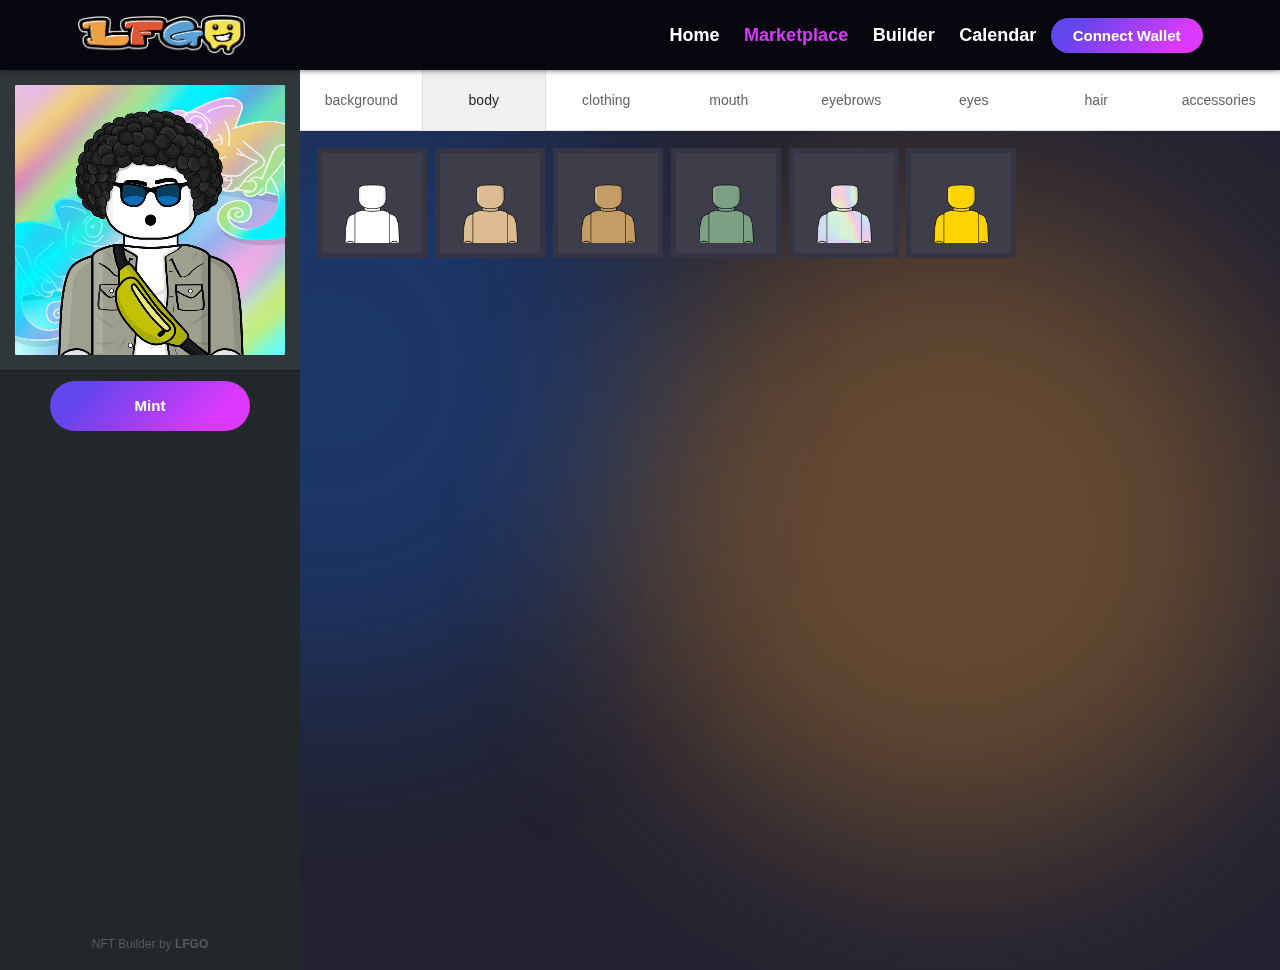
<file: builder.html>
<!DOCTYPE html>
<html xmlns="http://www.w3.org/1999/xhtml">
<head runat="server">
	<meta http-equiv="Content-Type" content="text/html; charset=utf-8" />
	<title>LFGO Builder</title>
	<link rel="shortcut icon" type="image/png" href="img/favicon.png">
	<script src="https://code.jquery.com/jquery-3.6.0.min.js" integrity="sha256-/xUj+3OJU5yExlq6GSYGSHk7tPXikynS7ogEvDej/m4=" crossorigin="anonymous"></script>
	<link href="css/bootstrap.min.css" rel="stylesheet" />
	<link href="css/main.css" rel="stylesheet"/>
	<link href="css/base.css" rel="stylesheet"/>
	<script src="js/LFGO.js"></script>
	<script src="js/owl.carousel.min.js"></script>

	    
</head>
<body>
	
	
	<div class="round-effect">
		<div class="primary-round opacity-3"></div>
		
		<div class="gradient-round opacity-3"></div>
	</div>
	
	<header class="p-4 bg-dark text-white sticky-top">
		<div class="container">
			<div class="d-flex flex-wrap align-items-center justify-content-center justify-content-lg-start" id="main-nav"><a href="#" class="navbar-brand d-flex align-items-center my-2 my-lg-0 me-lg-auto text-white text-decoration-none">
				<img src="img/logo.png" height="40px" />
			      </a>
				
				<ul class="nav col-12 col-lg-auto my-2 justify-content-center my-md-0 text-small">
					<li><a href="home.html" class="nav-link">Home</a></li>
					<li><a href="index.html" class="nav-link current-item">Marketplace</a></li>
					<li><a href="builder.html" class="nav-link">Builder</a></li>
					<li><a href="#" class="nav-link">Calendar</a></li>
				</ul>
				
				<div class="text-end">
					<button type="button" class="sc-button">Connect Wallet</button>
					<button type="button" id="download" class="sc-button d-md-none d-lg-none">Download</button>
				</div>
			</div>
		</div>
	</header>
	
	
    <div class="avatarMaker">
			<aside class="panel-side">
				<!--<header class="side-header" id="app_brand"><img style="width:200px;" src="img/logo-LFGO.png"></header>-->
				<div class="side-preview">
					<canvas width="1080" height="1080" id="canvas"></canvas>
				</div>
				<ul class="side-menu">
					<a id="Download" class="hideit btn btn-success sc-button">Mint</a>
				</ul>
				<div class="side-branding"><span avm-local="sm_credits">NFT Builder by</span> <a href="https://letseffinggo.com" target="_blank">LFGO</a></div>
			</aside>
			<div class="panel-main">
					<header class="layers-menu">
						<div id="menu">
							<ul id="owl-1" class="owl-carousel">
								<li class="item" data-tab='background'>background</li>
								<li class="item tab-active" data-tab='body'>body</li>
								<li class="item" data-tab='clothing'>clothing</li>
								<li class="item" data-tab='mouth'>mouth</li>
								<li class="item" data-tab='eyebrows'>eyebrows</li>
								<li class="item" data-tab='eyes'>eyes</li>
								<li class="item" data-tab='hair'>hair</li>
								<li class="item" data-tab='accessories'>accessories</li>
							</ul>
						</div>
					</header>
					<div id="avatar">
							<div id="background">
								<img class="img-thumbnail" src="img/1_background/1.png" />
								<img class="img-thumbnail" src="img/1_background/2.png" />
								<img class="img-thumbnail" src="img/1_background/3.png" />
								<img class="img-thumbnail" src="img/1_background/4.png"/>
							</div>
							
							<div id="body">
								<img class="img-thumbnail" src="img/2_body/1.png" />
								<img class="img-thumbnail" src="img/2_body/2.png" />
								<img class="img-thumbnail" src="img/2_body/3.png" />
								<img class="img-thumbnail" src="img/2_body/4.png" />
								<img class="img-thumbnail" src="img/2_body/5.png" />
								<img class="img-thumbnail" src="img/2_body/6.png" />
							</div>
							
							<div id="clothing">
								<img class="img-thumbnail" src="img/3_clothing/1.png" />
								<img class="img-thumbnail" src="img/3_clothing/2.png" />
								<img class="img-thumbnail" src="img/3_clothing/3.png" />
								<img class="img-thumbnail" src="img/3_clothing/4.png" />
							</div>
							
							<div id="mouth">
								<img class="img-thumbnail" src="img/4_mouth/1.png" />
								<img class="img-thumbnail" src="img/4_mouth/2.png" />
								<img class="img-thumbnail" src="img/4_mouth/3.png" />
								<img class="img-thumbnail" src="img/4_mouth/4.png" />
							</div>
							<div id="eyebrows">
								<img class="img-thumbnail" src="img/5_eyebrows/1.png" />
								<img class="img-thumbnail" src="img/5_eyebrows/2.png" />
								<img class="img-thumbnail" src="img/5_eyebrows/3.png" />
								<img class="img-thumbnail" src="img/5_eyebrows/4.png" />
							</div>

							<div id="eyes">
								<img class="img-thumbnail" src="img/6_eyes/1.png" />
								<img class="img-thumbnail" src="img/6_eyes/2.png" />
								<img class="img-thumbnail" src="img/6_eyes/3.png" />
								<img class="img-thumbnail" src="img/6_eyes/4.png" />
							</div>
							<div id="hair">
								<img class="img-thumbnail" src="img/7_hair/1.png" />
								<img class="img-thumbnail" src="img/7_hair/2.png" />
								<img class="img-thumbnail" src="img/7_hair/3.png" />
								<img class="img-thumbnail" src="img/7_hair/4.png" />
							</div>
							
							<div id="accessories">
								<img class="img-thumbnail" src="img/8_accessories/1.png" />
								<img class="img-thumbnail" src="img/8_accessories/2.png" />
								<img class="img-thumbnail" src="img/8_accessories/3.png" />
								<img class="img-thumbnail" src="img/8_accessories/4.png" />
							</div>
						</div>
					</div>
				</div>
			</div>
	</div>		
	
	<script>
		$('#avatar').LFGO();
		$('#menu ul li').click(function() {
			$('.tab-active').removeClass('tab-active');
			$(this).addClass('tab-active');
			$('#avatar >div').hide();
			$('#avatar >div#' + $(this).attr('data-tab')).show();
		});
		$('#avatar >div').hide();
		$('#avatar >div#body').show();
	</script>
	
	<script type="text/javascript">

		$('#owl-1').owlCarousel({
		        nav:false,
		        dots: false,
				responsiveClass:true,
					    responsive:{
					        0:{
					            items:4
					        },
					        600:{
					            items:4
					        },
					        1000:{
					            items:8
					        }
					    }
			});
		
	</script>
</body>
</html>
</file>
<file: css/main.css>
body {
    color: #ffffff;
    background: #222231;
}
.fw-light {
	color: #fff;
}
/*nav*/
#main-nav>ul>li>a.current-item {
    color: #DC39FC!important;
}
#main-nav>ul>li>a {
    position: relative;
    font-size: 18px;
    line-height: 26px;
    font-weight: 700;
    display: block;
    color: #fff;
    padding-right: 14.5px;
}
.sticky-top {
	box-shadow: 1px 1px 5px 0 rgb(0 0 0 / 50%);
}
.bg-dark {
	background: #06060e!important;
}



/*background*/
.round-effect .primary-round {
	    background-color: #1066e7 !important;
}
.round-effect .primary-round {
    Left: 0 !important;
    left: auto;
}
.round-effect .primary-round {
    top: 5%;
    left: 0;
    background-color: #1066e7;
}
.round-effect .primary-round, .round-effect .gradient-round {
    position: fixed;
    width: 650px;
    height: 650px;
    border-radius: 50%;
    filter: blur(100px);
    pointer-events: none;
    z-index: -1;
}


.round-effect .gradient-round {
    Right: 0 !important;
    right: auto;
}
.round-effect .gradient-round {
    bottom: 5%;
    right: 0;
    background-color: #ffa432;
}
.round-effect .primary-round, .round-effect .gradient-round {
    position: fixed;
    width: 650px;
    height: 650px;
    border-radius: 50%;
    filter: blur(100px);
    pointer-events: none;
    z-index: -1;
}
.opacity-3 {
    opacity: 0.3;
}







/*grid*/

.product-grid {
    background-color: #343444;
    padding: 20px;
    border: 1px solid rgba(255, 255, 255, 0.15);
    box-sizing: border-box;
    border-radius: 20px;
	margin-bottom: 20px;
}

.product-grid .product-image {
    overflow: hidden;
    position: relative;
    z-index: 1;
}
.product-grid .product-image a.image {
    display: block;
}
.product-grid .product-image img {
    width: 100%;
    height: auto;
	border-radius: 12px;
	background: #3e3e4b;
}
.product-grid .product-view,
.product-grid .add-cart {
    color: #555;
    font-size: 14px;
    padding: 11px 17px 12px;
    box-shadow: 0 0 10px rgba(0, 0, 0, 0.2);
    opacity: 0;
    transform: translateX(-50%) translateY(-50%);
    position: absolute;
    top: 70%;
    left: 50%;
    transition: all 0.5s ease;
}
.product-grid:hover .product-view {
    opacity: 1;
    top: calc(50% - 28px);
}
.product-grid:hover .add-cart {
    opacity: 1;
    top: calc(50% + 28px);
}
.product-grid .product-links {
    padding: 0;
    margin: 0;
    list-style: none;
    opacity: 0;
    position: absolute;
    top: 10px;
    right: 15px;
    z-index: 1;
}
.product-grid:hover .product-links {
    opacity: 1;
}
.product-grid .product-links li {
    margin: 7px 0;
}
.product-grid .product-links li a {
    color: #555;
    font-size: 16px;
    transition: all 0.4s ease;
}
.product-grid .product-links li a:hover {
    color: #0775c0;
}
.product-grid .product-content {
    text-align: left;
    padding: 15px;
}
.product-grid .title {
    font-size: 18px;
    font-weight: 700;
    text-transform: uppercase;
    letter-spacing: 0.5px;
    margin: 0px;
}
.product-grid .title a {
    color: #fff;
	text-decoration: none;
    transition: all 0.3s ease 0s;
}
.product-grid .title a:hover {
    color: #DC39FC;
}
.product-grid .price {   
    font-weight: 600;
	font-size: 14px;
	color: #fff;
}
.product-grid .price span{
    font-weight: 300;
}
@media screen and (max-width: 990px) {
    .product-grid {
        margin-bottom: 30px;
    }
}


/*product image*/

.sc-button.style {
	top: 70%;
	left: 50%;
	transform: translate(-50%,-30%);
	padding: 10px;
	width: 56%;
	text-align: center;
	border: 0;
	background-size: 200% auto;
	background-image: linear-gradient(130.35deg,#6345ED 17.35%,#6345ED 78.23%);
	color: #fff;
	opacity: 0;
	border: unset;
	background-size: 200% auto;
	-webkit-transition: all .5s ease;
	-moz-transition: all .5s ease;
	-ms-transition: all .5s ease;
	-o-transition: all .5s ease;
	transition: all .5s ease;
	color: #fff;
	text-decoration: none;
}
.sc-button.style:hover::after {
	opacity: 1;
	-webkit-transition: all .3s ease;
	-moz-transition: all .3s ease;
	-ms-transition: all .3s ease;
	-o-transition: all .3s ease;
	transition: all .3s ease;
	color: #fff;
}
.sc-button.style::after {
	content: "";
	position: absolute;
	border-radius: 100px;
	left: 0;
	top: 0;
	width: 100%;
	height: 100%;
	z-index: 1;
	background-image: linear-gradient(130.35deg,#6345ED 17.35%,#DC39FC 78.23%);
	opacity: 0;
	-webkit-transition: all .3s ease;
	-moz-transition: all .3s ease;
	-ms-transition: all .3s ease;
	-o-transition: all .3s ease;
	transition: all .3s ease;
	color: #fff;
}



.sc-button span, .sc-button span::before {
	color: #fff;
	z-index: 2;
	position: relative;
}

.sc-button:hover {
	border: 0
}

.sc-button {
	top: 50%;
	opacity: 1;
	border-radius: 100px;
	-webkit-transition: all .3s ease;
	-moz-transition: all .3s ease;
	-ms-transition: all .3s ease;
	-o-transition: all .3s ease;
	transition: all .3s ease
}

/*label*/
.product-grid label, .labelKey label {
    font-size: 14px;
}
.product-grid label, .labelKey label {
    background: linear-gradient(124.27deg,#6345ED 15.3%,#DC39FC 69.02%);
    border-radius: 10px;
    font-size: 14px;
}
.labelKey label {
	z-index: 2;
	position: relative;
    transform: translateY(50%);
    padding: 8px;
    background-color: #6345ed;
    border-radius: 5px;
	float: right;
    font-size: 10px;
    color: #fff;
    font-weight: 600;
}
.labelKey label {
	margin-left: 10px;
}
.labelKey {
		color: #bbb;
		float: right;
		line-height: 50px;
		font-size: 12px;
}
.product-grid label {
    //right: 15px;
	z-index: 2;
	position: relative;
    transform: translateY(50%);
    padding: 8px;
    background-color: #6345ed;
    border-radius: 5px;
	float: right;
	//margin-top:-35px;
    font-size: 12px;
    color: #fff;
    font-weight: 600;
}


/*filter*/
.select-box {
    margin-bottom: 20px;
}
.select-box {
    padding: 30px 35px 30px 30px;
    box-shadow: 4px 4px 60px rgb(99 69 237 / 15%);
    border-radius: 7px;
    border: 1px solid rgba(255, 255, 255, 0.15);
    background-color: #343444;
}



.select-box .sc-button {
    height: 50px;
	width: 120px; 
	margin: 0 5px;
    text-align: center;
    line-height: 50px;
    flex-shrink: 0;
	padding: 0 25px!important;
    padding: 0;
}
.select-box .btn{
	border-radius: 100px!important;
	padding: 0 25px!important;
	height: 50px;
}

.sc-button {
    display: inline-block;
    position: relative;
    padding: 9px 22px;
    border-radius: 100px!important;
    border: 0;
    outline: 0;
    cursor: pointer;
    z-index: 1;
}
.sc-button {
    background-image: linear-gradient(132.41deg,#6345ED 18.03%,#DC39FC 81.29%);
}
button, input[type=button], input[type=reset], input[type=submit] {
    font-weight: 700;
    font-size: 15px;
    line-height: 22px;
    background-color: var(--primary-color3);
    color: #fff;
    border-radius: 30px;
    padding: 15px 39px;
    border: 1px solid var(--primary-color3);
    display: inline-block;
    -webkit-appearance: none;
    -webkit-transition: all ease .3s;
    -moz-transition: all ease .3s;
    transition: all ease .3s;
}
button, input[type=button], input[type=reset], input[type=submit] {
    line-height: 1;
    cursor: pointer;
    -webkit-appearance: button;
    border: 0;
}
button, input, select, textarea {
    font-size: 100%;
    line-height: inherit;
    margin: 0;
    vertical-align: baseline;
}
button, input {
    line-height: normal;
}
body, button, input, select, textarea {
    font-family: urbanist,sans-serif;
    color: var(--color-1);
    -webkit-font-smoothing: antialiased;
    -moz-osx-font-smoothing: grayscale;
    text-rendering: optimizeLegibility;
    overflow-x: hidden;
    overflow-y: auto;
    font-size: 15px;
}
/*back to top*/
.float-end a {
	color: #fff!important;
	font-size: 20px;
	background-image: linear-gradient(132.41deg,#6345ED 18.03%,#DC39FC 81.29%);
	padding: 10px 15px;
	border-radius: 10px;
}



.masthead {
  height: 100vh;
  min-height: 500px;
  background-size: cover;
  background-position: center;
  background-repeat: no-repeat;
}
.masthead .btn{
	text-decoration: none;
	font-weight: bold;
	margin-right: 10px;
}
.img-home-1 {
  animation: MoveUpDown 3s linear infinite;
  position: relative;
  right: 0;
  float: right;
  bottom: 0;
}
.img-home-1 img {
	    float: right;
}

@keyframes MoveUpDown {
  0%, 100% {
    bottom: 0;
  }
  50% {
    bottom: 20px;
  }
}
.masthead h1 {
	font-size: 70px;
	line-height: 1.07;
    letter-spacing: -2px;
    margin-bottom: 28px;
	font-weight: 700!important;
}





/*——details page—*/

.tf-section {
    padding: 100px 0;
}
.tf-section {
    padding: 80px 0;
    margin-bottom: 0!important;
    -webkit-transition: all .3s ease-in-out;
    -moz-transition: all .3s ease-in-out;
    -ms-transition: all .3s ease-in-out;
    -o-transition: all .3s ease-in-out;
    transition: all .3s ease-in-out;
}

.item-details-page .item-media {
    position: relative;
}
.item-details-page .item-media .media {
    border-radius: 12px;
    overflow: hidden;
}
.media {
    display: -webkit-box;
    display: -webkit-flex;
    display: -ms-flexbox;
    display: flex;
    -webkit-box-align: start;
    -webkit-align-items: flex-start;
    -ms-flex-align: start;
    align-items: flex-start;
}
.item-details-page .item-media .media img {
    width: 100%;
}
.item-details-page .content-item {
    padding-left: 50px;
}
.item-details-page .content-item h3{
    font-weight: 700!important;
	margin-bottom: 30px;
}

.item-details-page .author-bid {
    display: flex;
    margin-right: 19px;
    margin-left: 3px;
    margin-bottom: 20px;
}
.item-details-page .author-bid .author-item:first-child {
    margin-right: 30px;
}
.item-details-page .author-bid .author-item {
    background:#343444;
    box-shadow: 4px 4px 60px rgb(99 69 237 / 15%);
    border-radius: 8px;
	    border: 1px solid rgba(255, 255, 255, 0.15);
    padding: 15px 20px;
    width: 100%;
}
.item-details-page .author-item {
    margin-top: 10px;
	color: #fff;
}
.item-details-page .author-item h6 {
    font-weight: bold;
	font-size: 14px;
	opacity: .4;
}
.item-details-page .author-item p {
    font-weight: bold;
	font-size:24px;
	margin: 0;
}
.item-details-page .author-item span:first-child{
    width: 50px;
	display: block;
	float: left;
	font-weight: bold;
	position: relative;
}

.item-details-page .author-item span:last-child{
    width: 230px;
	display: block;
	float: right;
	text-align: right;
	position: relative;
}
.item-details-page .author-item ul{
    list-style: none;
	padding: 0;
	margin:0;
}
.item-details-page .author-item ul li{
    padding: 15px 0;
}
.item-details-page .author-item .sc-button {
	font-weight: bold;
    float: right;
	margin-top: -50px;
}


/*——mint—*/
.mint {
	text-align:center;
	margin-top: 100px;
	margin-bottom: 100px;
}
.mint h1  {
	font-weight: 700!important;
	font-size: 40px;
}
.mint p  {
	font-size: 16px!important;
	margin-bottom: 40px;
}

.mint img  {
	margin-bottom: 30px;
	width: 100%;
	max-width: 280px;
	
}

.mint .img-home-1 {
    animation: MoveUpDown 3s linear infinite;
    position: relative;
    right: auto;
    float: none;
    bottom: 0;
}

/*--minting—*/

.clipped-box {
	cursor: pointer;
	-webkit-transition: top 1.2s linear;
	transition: top 1.2s linear;	
}
.clipped-box div {
	z-index: 9999999;
	color: #fff;
	font-size: 1em;
	padding:30px 20px 0 20px;
	text-align: center;
	box-sizing: border-box;
	-moz-box-sizing: border-box;
	background:#343444;
	border-radius: 20px;
	border: 1px solid rgba(255, 255, 255, 0.15);
}
.clipped-box, .clipped-box div {
	width: 350px;
	height: 300px;
	position: relative;
}
.clipped-box div {
	position: absolute;
	top: auto;
	left: 0;
	-webkit-transition: -webkit-transform 1.4s ease-in, background 0.3s ease-in;
	transition: transform 1.4s ease-in, background 0.3s ease-in;
}
.clipped-box div img {
	width: 100%;
}
.reveal img {
	width: 100%;
}
.reveal  {
	width: 350px;
	min-height: 300px;
	margin-top: -300px;
	padding: 20px;
	margin-bottom: 20px;
}
</file>
<file: css/base.css>
html, body, div, span, applet, object, iframe, h1, h2, h3, h4, h5, h6, p, blockquote, pre, a, abbr, acronym, address, big, cite, code, del, dfn, em, img, ins, kbd, q, s, samp, small, strike, strong, sub, sup, tt, var, b, u, i, center, dl, dt, dd, ol, ul, li, fieldset, form, label, legend, table, caption, tbody, tfoot, thead, tr, th, td, article, aside, canvas, details, embed, figure, figcaption, footer, header, hgroup, menu, nav, output, ruby, section, summary, time, mark, audio, video {
	margin: 0;
	padding: 0;
	border: 0;
	font-size: 100%;
	font: inherit;
	vertical-align: baseline
}

html {
	font-size: 10px;
	height: 100%
}

canvas { width: 100%; position: relative;}
#avatar { padding: 15px; }
#avatar img{ width: 110px;}
#avatar img{ 
	margin: .2rem;
    border: 0.5rem solid #343444;
    border-radius: 0.3rem;
    cursor: pointer;
    transition: 0.2s;
	border-radius: 0;
    padding: 1rem;
    background-color: #3e3e4b;
}
.owl-item {
    display: inline-block;
}
.owl-nav {
    display: none;
}
#Download {
	width: 200px;
	border-radius: 0;
	height: 50px;
	line-height: 50px;
	padding: 0;
	border: none;
	font-weight: 700;
	font-size: 15px;
	box-shadow: none;
    display: block;
    margin: 0 auto;
}

@media (max-width: 800px) {
	#Download {
		height: 61px;
		line-height: 61px;
		padding: 0 25px;
		box-shadow: none;
		
	}
	.hideit {
		display: none;
	}
}
article, aside, details, figcaption, figure, footer, header, hgroup, menu, nav, section {
	display: block
}

body {
	font-size: 1.4rem;
	line-height: 1;
	height: 100%;
	font-family: Arial;
}

img, canvas {
	vertical-align: top
}

ol, ul {
	list-style: none
}

blockquote, q {
	quotes: none
}

blockquote:before, blockquote:after {
	content: '';
	content: none
}

q:before, q:after {
	content: '';
	content: none
}

table {
	border-collapse: collapse;
	border-spacing: 0
}

body {
	-webkit-touch-callout: none;
	-webkit-user-select: none;
	-moz-user-select: none;
	-ms-user-select: none;
	user-select: none
}

@media (min-width: 800px) {
	body {
		height: 100%
	}
}a {
	color: #0093E1;
	text-decoration: none
}

.avatarMaker {
	//background: #F0F0F2;
	color: #252527
}

@media (min-width: 800px) {
	.avatarMaker {
		height: 100%;
		display: flex;
		flex-direction: row;
		align-items: stretch
	}
}.avatarMaker .panel-side {
	color: #eee;
	background: #22272A;
	//border-right: 0.1rem solid #191d1f
}

@media (min-width: 800px) {
	.avatarMaker .panel-side {
		position: relative;
		flex: 0 0 20rem;
		height: 100%;
		z-index: 2;
	}
}@media (min-width: 1000px) {
	.avatarMaker .panel-side {
		flex: 0 0 30rem
	}
}.avatarMaker .panel-side .side-header {
	padding-left: 2rem;
	line-height: 6rem;
	font-weight: bold;
	border-bottom: 0.1rem solid #191d1f
}

@media (min-width: 800px) {
	.avatarMaker .panel-side .side-header {
		padding-left: 0;
		text-align: center
	}
}.avatarMaker .panel-side .side-preview {
	background: #30373b;
	text-align: center
}

.avatarMaker .panel-side .side-preview canvas {
	width: 100%;
	background: url("[data-uri]");
	background-size: 2rem 2rem;
	border-radius: 0.2rem
}

@media (min-width: 800px) {
	.avatarMaker .panel-side .side-preview canvas {
		max-height: 30rem;
		max-width: 100%
	}
}@media (min-width: 800px) {
	.avatarMaker .panel-side .side-preview {
		padding: 1.5rem;
		border-bottom: 0.1rem solid #191d1f
	}
	
	.avatarMaker .panel-side .side-preview img {
		border-radius: 0.2rem
	}
}.avatarMaker .panel-side .side-menu {
	position: absolute;
	top: 0;
	right: 0
}

.avatarMaker .panel-side .side-menu li {
	display: inline-block;
	height: 6rem;
	width: 6rem;
	text-align: center;
	transition: 0.2s
}

.avatarMaker .panel-side .side-menu li svg {
	fill: #eee;
	transition: 0.2s;
	height: 2rem;
	width: 2rem;
	margin-top: 1.9rem
}

.avatarMaker .panel-side .side-menu li span {
	display: none
}

.avatarMaker .panel-side .side-menu li:hover, .avatarMaker .panel-side .side-menu li:active {
	color: #eee;
	background: #0093E1
}

.avatarMaker .panel-side .side-menu li:hover svg, .avatarMaker .panel-side .side-menu li:active svg {
	fill: #eee
}

@media (min-width: 800px) {
	.avatarMaker .panel-side .side-menu {
		margin-top: 1rem;
		position: relative
	}
	
	.avatarMaker .panel-side .side-menu li {
		display: block;
		width: auto;
		line-height: 6rem;
		padding-left: 4rem;
		cursor: pointer;
		background: #2b3135;
		color: #eee;
		margin-bottom: 1rem;
		text-align: left
	}
	
	.avatarMaker .panel-side .side-menu li span {
		display: inline
	}
	
	.avatarMaker .panel-side .side-menu li svg {
		float: left;
		margin-right: 1rem
	}
}.avatarMaker .panel-side .side-branding {
	display: none;
	position: absolute;
	bottom: 2rem;
	left: 0;
	right: 0;
	color: #505b62;
	font-size: 1.2rem;
	text-align: center
}

@media (min-width: 800px) {
	.avatarMaker .panel-side .side-branding {
		display: block
	}
}.avatarMaker .panel-side .side-branding a {
	color: #505b62;
	font-weight: bold
}

@media (min-width: 800px) {
	.avatarMaker .panel-main {
		position: relative;
		flex: 1;
		display: flex;
		flex-direction: column
	}
}.avatarMaker .panel-main .layers-menu {
	flex: 0 0 6rem;
	background: #fff;
	line-height: 6rem;
	width: 100%;
	//overflow: auto;
}

@media (min-width: 800px) {
	.avatarMaker .panel-main .layers-menu {
		overflow: visible
	}
}.avatarMaker .panel-main .layers-menu ul {
	display: flex
}

.avatarMaker .panel-main .layers-menu ul li {
	flex: 1;
	list-style: none;
	text-align: center;
	padding-left: 1rem;
	padding-right: 1rem;
	cursor: pointer;
	color: #636368;
	border-bottom: 0.1rem solid #e2e2e6
}

.avatarMaker .panel-main .layers-menu ul li:hover {
	color: #252527
}

.avatarMaker .panel-main .layers-menu ul li.tab-active {
	background: #F0F0F2;
	color: #252527;
	border-left: 0.1rem solid #e2e2e6;
	border-right: 0.1rem solid #e2e2e6;
	border-bottom: 0.1rem solid #F0F0F2;
	margin-left: -0.1rem;
	margin-right: -0.1rem
}

.avatarMaker .panel-main .layers-menu ul li:first-child.active {
	border-left: 0;
	margin-left: 0
}

.avatarMaker .panel-main .layers-menu ul li:last-child.active {
	border-right: 0;
	margin-right: 0
}
</file>
